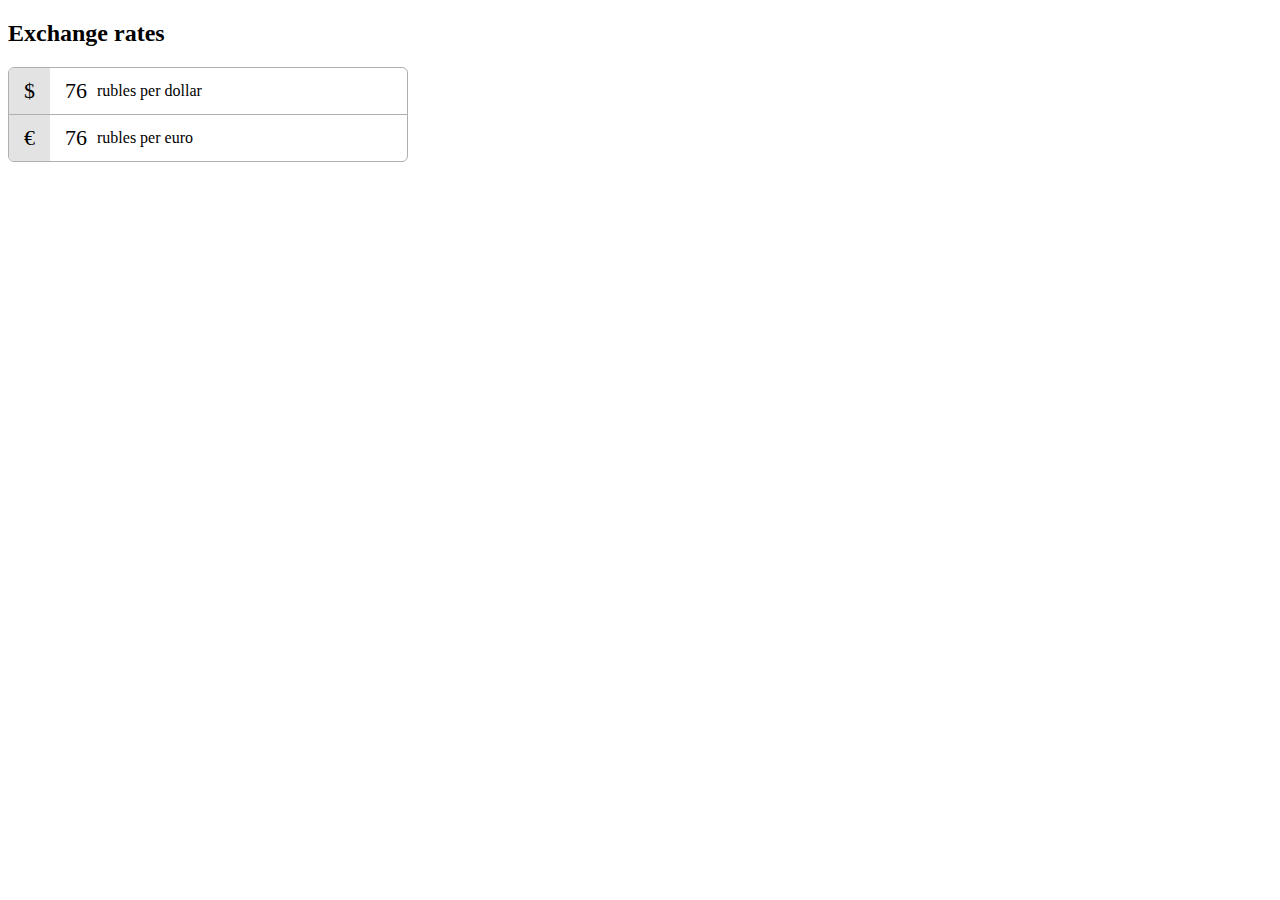
<file: CurrencyExchange/index.html>
<!DOCTYPE html>
<html lang="en">
  <head>
    <meta charset="UTF-8" />
    <meta http-equiv="X-UA-Compatible" content="IE=edge" />
    <meta name="viewport" content="width=device-width, initial-scale=1.0" />
    <link href="style.css" rel="stylesheet" type="text/css" />
    <title>Currency Exchange</title>
  </head>
  <body>
    <div class="fetch-example">
      <h2>Exchange rates</h2>
      <div class="currency-box">
        <div class="currency-row" id="dollar">
          <div class="currency-info">&#36;</div>
          <span id="usd">76</span> rubles per dollar
        </div>
        <div class="currency-row" id="euro">
          <div class="currency-info">&#8364;</div>
          <span id="eur">76</span> rubles per euro
        </div>
      </div>
    </div>
    <script src="script.js"></script>
  </body>
</html>
</file>
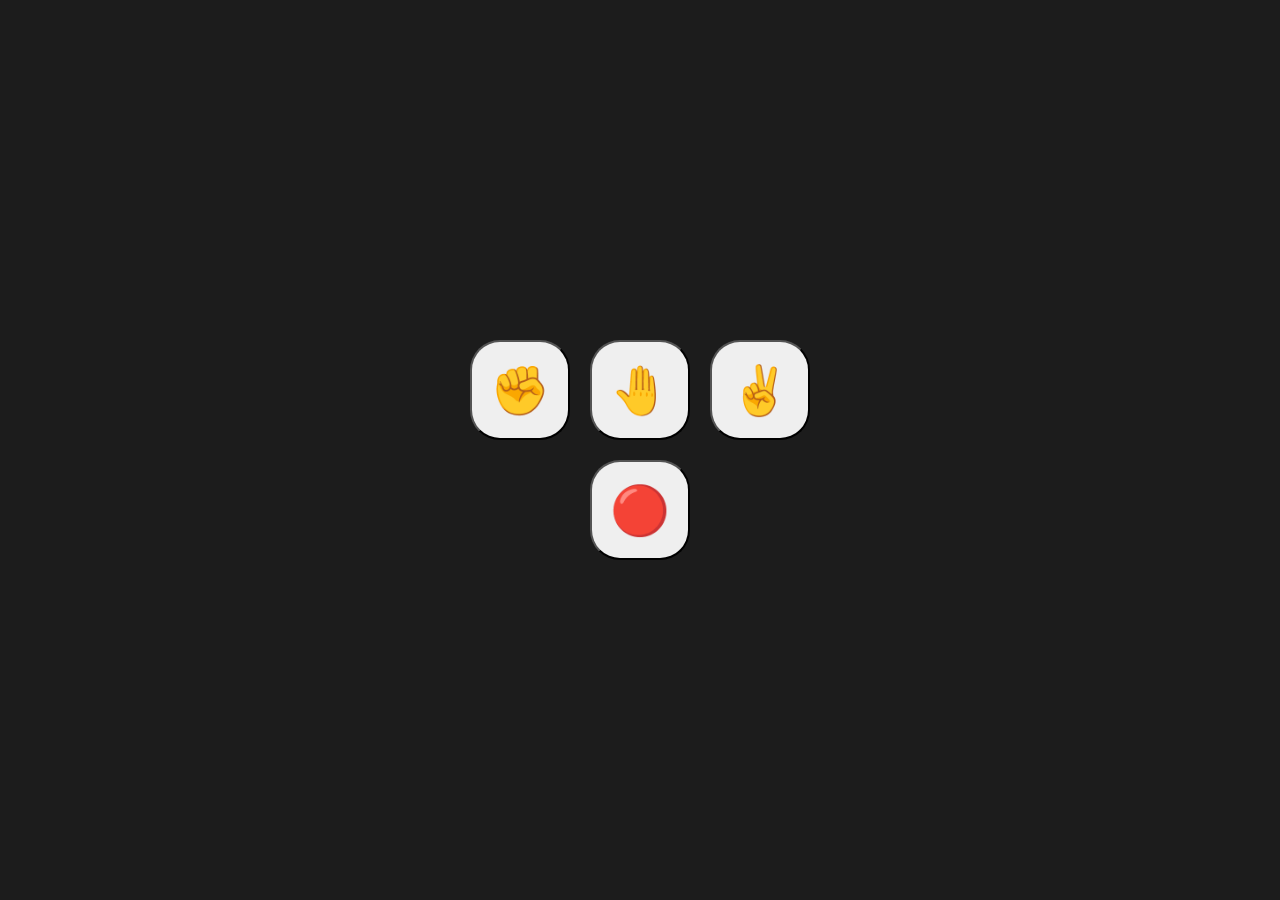
<file: RockPaperScissors/index.html>
<!DOCTYPE html>
<html>
  <head>
    <meta charset="utf-8" />
    <meta name="viewport" content="width=device-width" />
    <title>RockPaperScissors</title>
    <link href="style.css" rel="stylesheet" type="text/css" />
  </head>

  <body>
    <div class="wrapper">
      <div class="buttons">
        <button class="rpsButton" value="Rock">✊</button>
        <button class="rpsButton" value="Paper">🤚</button>
        <button class="rpsButton" value="Scissors">✌</button>
      </div>
      <div class="resultContainer">
        <div id="player-score"></div>
        <div id="hands"></div>
        <div id="result"></div>
        <button id="endGameButton">🔴</button>
      </div>
    </div>

    <script src="script.js"></script>
  </body>
</html>
</file>
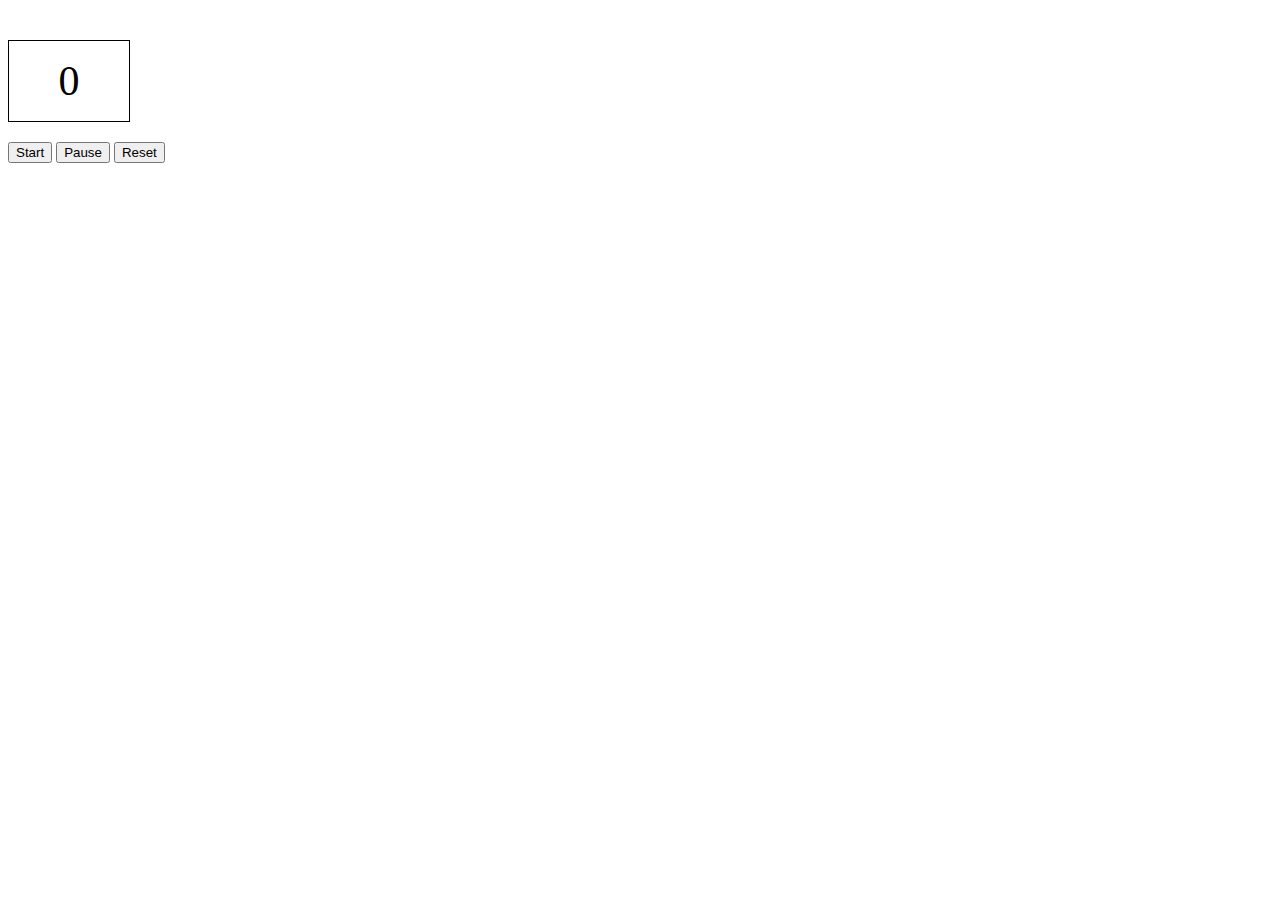
<file: Stopwatch/index.html>
<!DOCTYPE html>
<html lang="en">
  <head>
    <meta charset="UTF-8" />
    <meta http-equiv="X-UA-Compatible" content="IE=edge" />
    <meta name="viewport" content="width=device-width, initial-scale=1.0" />
    <link href="style.css" rel="stylesheet" type="text/css" />
    <title>Stopwatch</title>
  </head>
  <body>
    <div class="dom-example">
      <div class="counter" id="counter">0</div>
      <button role="button" id="start">Start</button>
      <button role="button" id="pause">Pause</button>
      <button role="button" id="reset">Reset</button>
    </div>
    <script src="script.js"></script>
  </body>
</html>
</file>
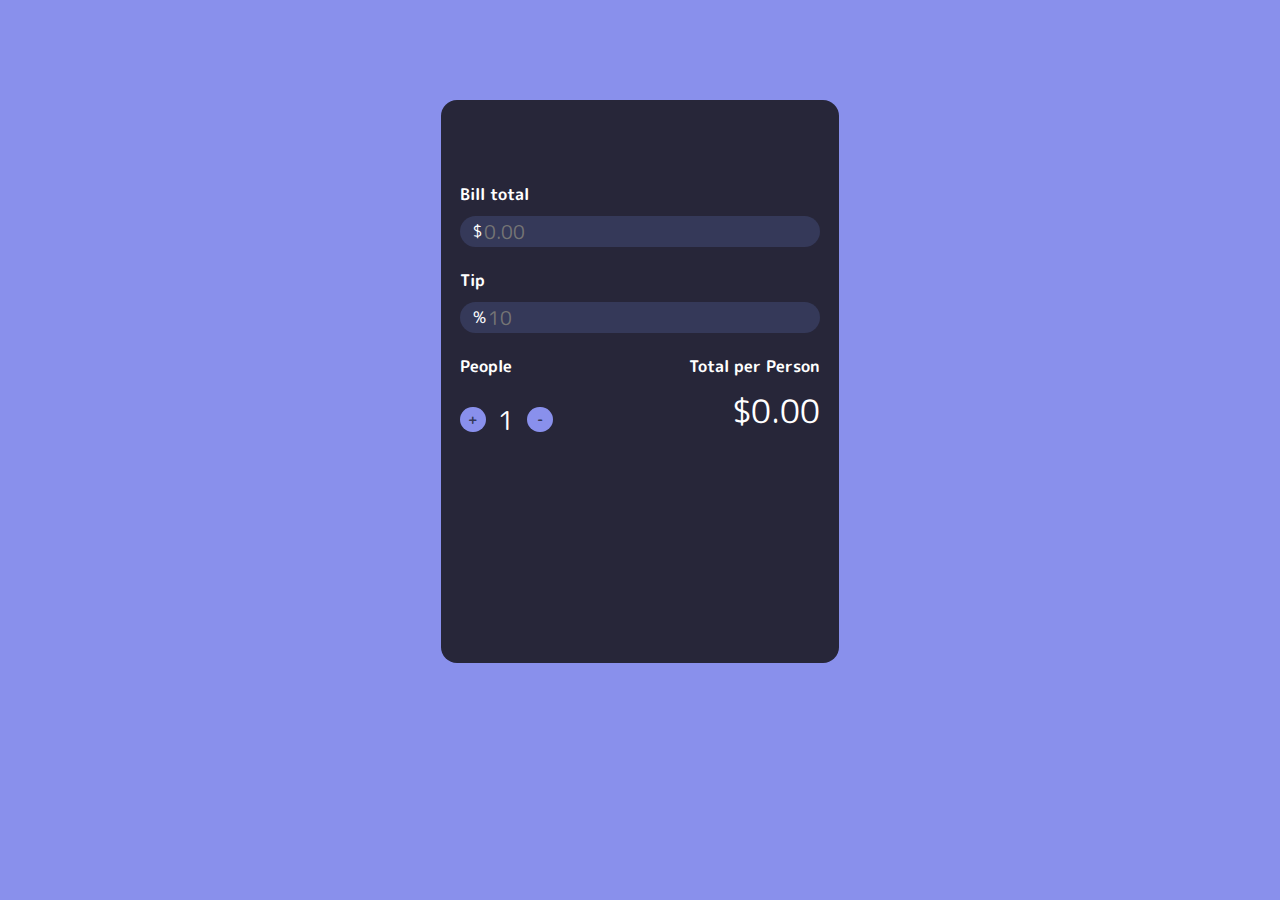
<file: TipCalculator/index.html>
<!DOCTYPE html>
<html lang="en">
  <head>
    <meta charset="UTF-8" />
    <link rel="preconnect" href="https://fonts.googleapis.com" />
    <link rel="preconnect" href="https://fonts.gstatic.com" crossorigin />
    <link
      href="https://fonts.googleapis.com/css2?family=M+PLUS+Rounded+1c:wght@500&display=swap"
      rel="stylesheet"
    />
    <meta http-equiv="X-UA-Compatible" content="IE=edge" />
    <meta name="viewport" content="width=device-width, initial-scale=1.0" />
    <link rel="stylesheet" href="style.css" type="text/css" />
    <title>Tip Calculator</title>
  </head>
  <body>
    <div class="wrapper">
      <div class="container" id="topContainer">
        <div class="title">Bill total</div>
        <div class="inputContainer">
          <span>$</span>
          <input
            onkeyup="calculateBill()"
            type="text"
            id="billTotalInput"
            placeholder="0.00"
          />
        </div>
      </div>
      <div class="container">
        <div class="title">Tip</div>
        <div class="inputContainer">
          <span>%</span>
          <input
            onkeyup="calculateBill()"
            type="text"
            id="tipInput"
            placeholder="10"
          />
        </div>
      </div>
      <div class="container" id="bottom">
        <div class="splitContainer">
          <div class="title">People</div>
          <div class="controls">
            <span class="buttonContainer">
              <button class="splitButton" onclick="increasePeople()">
                <span class="buttonText">+</span>
              </button>
            </span>
            <span class="splitAmount" id="numberOfPeople">1</span>
            <span class="buttonContainer">
              <button class="splitButton" onclick="decreasePeople()">
                <span class="buttonText">-</span>
              </button>
            </span>
          </div>
        </div>
        <div class="totalContainer">
          <div class="title">Total per Person</div>
          <div class="total" id="perPersonTotal">$0.00</div>
        </div>
      </div>
    </div>

    <script type="text/javascript" src="TipCalculator.js"></script>
  </body>
</html>
</file>
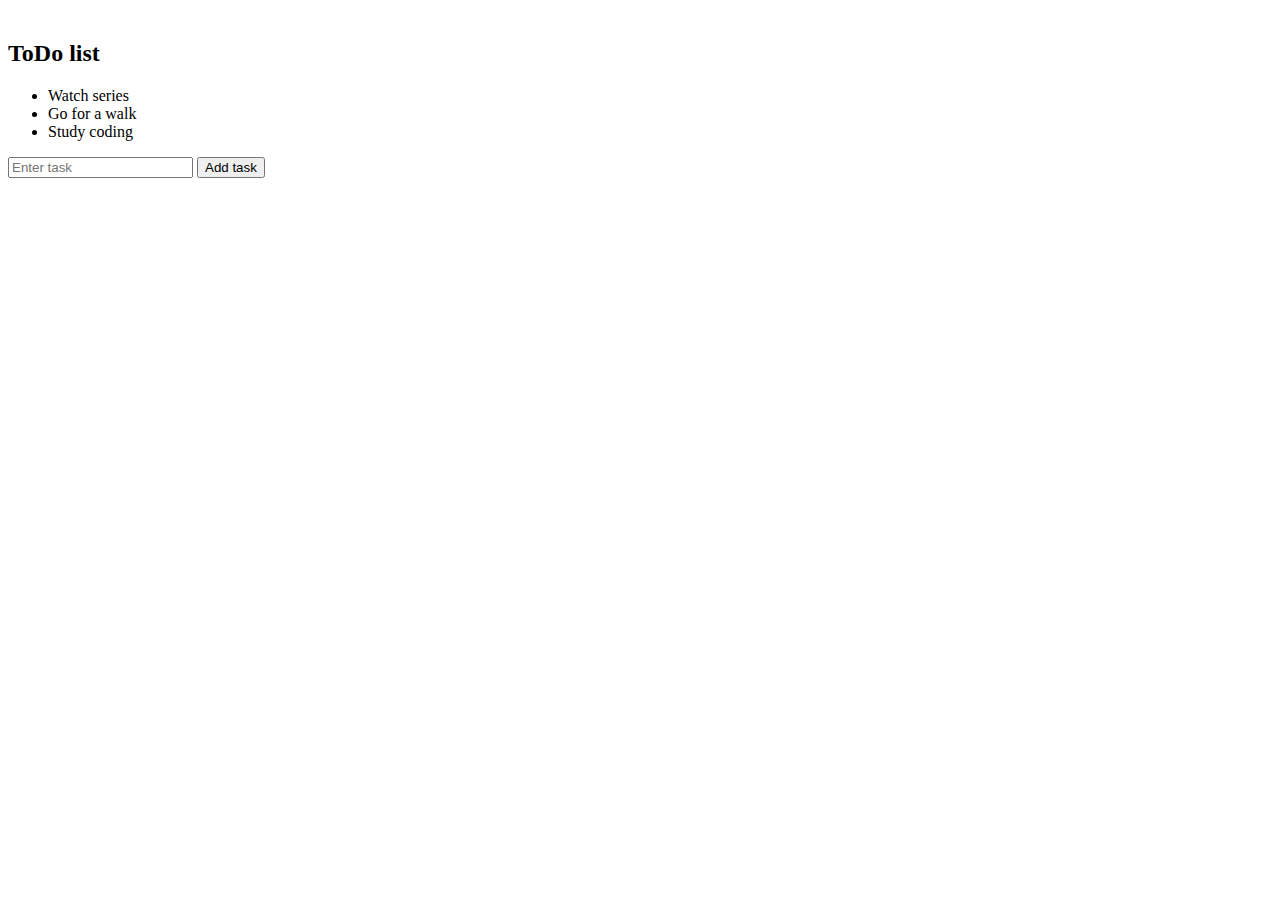
<file: ToDo/index.html>
<!DOCTYPE html>
<html lang="en">
  <head>
    <meta charset="UTF-8" />
    <meta http-equiv="X-UA-Compatible" content="IE=edge" />
    <meta name="viewport" content="width=device-width, initial-scale=1.0" />
    <link href="style.css" rel="stylesheet" type="text/css" />
    <title>ToDo</title>
  </head>
  <body>
    <div class="simple-todo">
      <div class="tasks-wrapper">
        <h2>ToDo list</h2>
        <ul id="todo-list">
          <li>Watch series</li>
          <li>Go for a walk</li>
          <li>Study coding</li>
        </ul>
      </div>
      <form id="todo-form">
        <input id="todo-input" type="text" placeholder="Enter task" />
        <button type="submit">Add task</button>
      </form>
    </div>
    <script src="script.js"></script>
  </body>
</html>
</file>
<file: CurrencyExchange/style.css>
.currency-box {
  max-width: 400px;
}

.currency-row {
  border: 1px solid rgb(175, 175, 175);
  display: flex;
  align-items: center;
  overflow: hidden;
}

.currency-row:first-child {
  border-radius: 6px 6px 0 0;
}

.currency-row:last-child {
  border-radius: 0 0 6px 6px;
}

.currency-row:not(:last-child) {
  margin-bottom: -1px;
}

.currency-info {
  margin-right: 15px;
  padding: 10px 15px;
  height: 100%;
  background-color: #e3e3e3;
  font-size: 22px;
}

.currency-row span {
  font-size: 22px;
  font-weight: 20;
  margin-right: 10px;
}
</file>
<file: RockPaperScissors/style.css>
html,
body {
  height: 100%;
  width: 100%;
  padding: 0;
  margin: 0;
}

.wrapper {
  background: #1c1c1c;
  color: white;
  display: flex;
  align-items: center;
  justify-content: center;
  width: 100%;
  height: 100%;
  flex-direction: column;
}

.buttons {
  display: flex;
  gap: 20px;
}

button {
  height: 100px;
  width: 100px;
  font-size: 48px;
  border-radius: 30px;
  cursor: pointer;
}

.resultContainer {
  font-size: 2rem;
  text-align: center;
  margin-top: 20px;
}
</file>
<file: Stopwatch/style.css>
.dom-example {
  margin-top: 40px;
  margin-bottom: 40px;
}

.counter {
  text-align: center;
  font-size: 42px;
  line-height: 80px;
  border: 1px solid #000;
  height: 80px;
  width: 120px;
  margin-bottom: 20px;
}
</file>
<file: TipCalculator/style.css>
* {
  font-family: "M PLUS Rounded 1c", Avenir Next, Helvetica, sans-serif;
  color: white;
}

body {
  background: #8990ec;
}

.wrapper {
  height: 525px;
  width: 360px;
  color: white;
  background: #272639;
  border-radius: 1rem;
  padding: 1.2rem;
  margin: 100px auto;
}

#topContainer {
  margin-top: 4rem;
}

.container {
  margin-top: 1.4rem;
}

.title {
  font-weight: bold;
  margin-bottom: 0.6rem;
}

.inputContainer {
  background: #353959;
  border-radius: 1.4rem;
  padding: 0 0.8rem;
  display: flex;
  align-items: center;
}

#billTotalInput,
#tipInput {
  font-size: 1.2rem;
  background: none;
  border: none;
  outline: none;
  padding: none;
}

.buttonContainer {
  background: #8990ec;
  display: grid;
  place-items: center;
  width: 1.6rem;
  height: 1.6rem;
  border-radius: 50%;
}

.splitButton {
  background: none;
  border: none;
}

.controls {
  display: flex;
  align-items: center;
}

.splitButton {
  font-size: 0.8rem;
  font-weight: bold;
  display: grid;
  place-items: center;
}

.buttonText {
  color: #353959 !important;
}

.splitAmount {
  font-size: 1.6rem;
  margin: 0.8rem;
}

#bottom {
  display: flex;
  justify-content: space-between;
}

.totalContainer {
  display: flex;
  flex-direction: column;
  align-items: end;
}

.total {
  font-size: 2rem;
}
</file>
<file: ToDo/style.css>
.simple-todo {
  margin-top: 40px;
}
</file>
